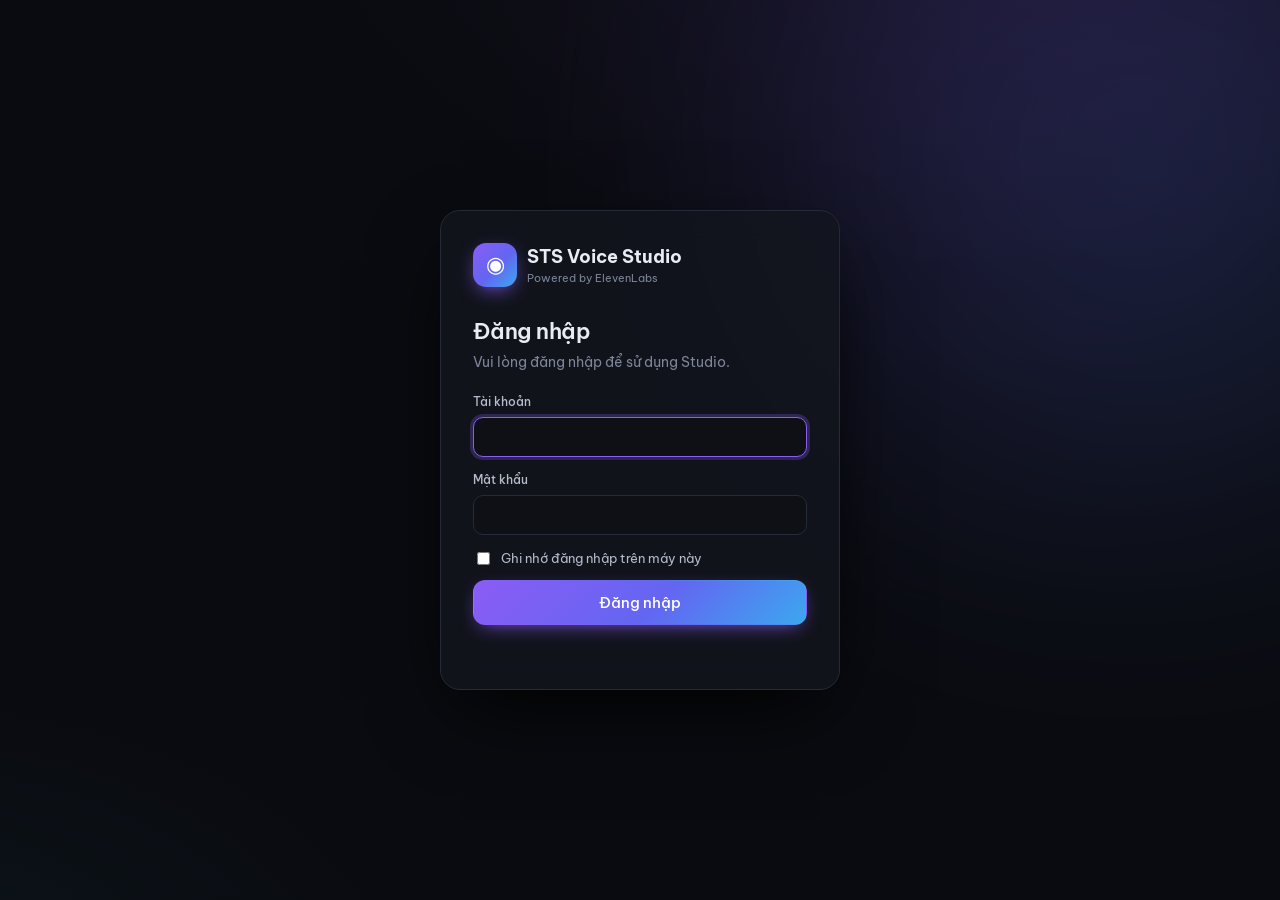
<file: docs/index.html>
<!DOCTYPE html>
<html lang="vi">
<head>
<meta charset="UTF-8">
<meta name="viewport" content="width=device-width, initial-scale=1">
<title>STS Voice Studio</title>
<link rel="preconnect" href="https://fonts.googleapis.com">
<link rel="preconnect" href="https://fonts.gstatic.com" crossorigin>
<link href="https://fonts.googleapis.com/css2?family=Be+Vietnam+Pro:wght@400;500;600;700&display=swap" rel="stylesheet">
<style>body.locked #app{display:none!important}</style>
<link rel="stylesheet" href="style.css?v=7">
</head>
<body class="locked">

<!-- ============ ĐĂNG NHẬP ============ -->
<div id="login">
  <div class="login-glow"></div>
  <form id="loginForm" class="login-card" autocomplete="off">
    <div class="brand brand-lg"><span class="logo">◉</span><div><b>STS Voice Studio</b><small>Powered by ElevenLabs</small></div></div>
    <h2>Đăng nhập</h2>
    <p class="muted">Vui lòng đăng nhập để sử dụng Studio.</p>
    <div class="field">
      <label for="loginUser">Tài khoản</label>
      <input id="loginUser" autocomplete="username" required>
    </div>
    <div class="field">
      <label for="loginPass">Mật khẩu</label>
      <input id="loginPass" type="password" autocomplete="current-password" required>
    </div>
    <label class="check"><input type="checkbox" id="loginRemember"> Ghi nhớ đăng nhập trên máy này</label>
    <button class="primary full lg" type="submit">Đăng nhập</button>
    <p id="loginErr" class="err-text"></p>
  </form>
</div>

<!-- ============ APP ============ -->
<div id="app" class="shell" hidden>
  <aside class="sidebar">
    <div class="brand"><span class="logo">◉</span><div><b>STS Voice Studio</b><small>ElevenLabs</small></div></div>
    <nav>
      <button class="tab active" data-tab="settings"><i>🔑</i><span>API & Giọng<small>Kết nối, thư viện giọng</small></span></button>
      <button class="tab" data-tab="tts"><i>🔊</i><span>Tạo voice<small>Text to Speech</small></span></button>
      <button class="tab" data-tab="clone"><i>🧬</i><span>Clone / Thiết kế<small>Tạo giọng mới</small></span></button>
      <button class="tab" data-tab="script"><i>📝</i><span>Kịch bản<small>Lời thoại & gán giọng</small></span></button>
      <button class="tab" data-tab="generate"><i>📦</i><span>Xuất WAV<small>Tạo hàng loạt</small></span></button>
    </nav>
    <div class="side-foot">
      <div id="connPill" class="pill off"><span class="dot"></span><span class="txt">Chưa kết nối</span></div>
      <button id="logoutBtn" class="ghost sm full">⎋ Đăng xuất</button>
    </div>
  </aside>

  <main>
    <!-- ===== TAB 1: API & GIỌNG ===== -->
    <section id="tab-settings" class="panel active">
      <div class="page-head">
        <h1>API & Giọng</h1>
        <p>Kết nối tài khoản ElevenLabs và quản lý thư viện giọng của bạn.</p>
      </div>

      <div class="card">
        <div class="card-head"><h2>API Key</h2><span class="muted sm-text">Chỉ lưu trong trình duyệt của máy này</span></div>
        <div class="row">
          <div class="input-group grow">
            <input id="apiKey" type="password" placeholder="sk_…" autocomplete="off" spellcheck="false">
            <button id="toggleKey" class="icon-btn" title="Hiện / ẩn">👁</button>
          </div>
          <button id="connectBtn" class="primary">Kết nối</button>
          <button id="clearKeyBtn" class="danger">Xoá API key</button>
        </div>
        <p id="accountInfo" class="info-line">Chưa kết nối.</p>
      </div>

      <div class="card">
        <div class="card-head">
          <h2>Thư viện giọng</h2>
          <div class="row">
            <input id="voiceSearch" class="search" placeholder="🔍 Tìm giọng…">
            <label class="switch"><input type="checkbox" id="onlyCloned" checked><span></span> Chỉ giọng của tôi</label>
            <button id="refreshVoices" class="ghost sm">⟳ Làm mới</button>
          </div>
        </div>
        <div id="voiceList" class="voice-grid"><p class="empty">Kết nối API để tải giọng.</p></div>
      </div>
    </section>

    <!-- ===== TAB 2: TẠO VOICE ===== -->
    <section id="tab-tts" class="panel">
      <div class="page-head">
        <h1>Tạo voice</h1>
        <p>Chuyển văn bản thành giọng nói với đầy đủ tuỳ chỉnh như ElevenLabs.</p>
      </div>
      <div class="tts-layout">
        <div class="col">
          <div class="card editor">
            <textarea id="ttsText" rows="10" placeholder="Nhập nội dung cần đọc…&#10;Model v3 hỗ trợ tag cảm xúc như [whispering], [laughs]…"></textarea>
            <div class="editor-foot">
              <div id="tagBar" class="tag-bar"></div>
              <small id="ttsCount" class="muted nowrap">0 ký tự</small>
            </div>
          </div>
          <div class="gen-bar">
            <button id="ttsGen" class="primary lg">🔊 Tạo giọng nói</button>
            <label class="switch"><input type="checkbox" id="ttsAutoDl"><span></span> Tự động tải về</label>
            <span id="ttsStatus" class="muted"></span>
          </div>
          <div id="ttsResult" class="result hidden"></div>
          <div class="card">
            <div class="card-head"><h2>Lịch sử</h2></div>
            <div id="ttsHistory"><p class="empty">Chưa có bản nào.</p></div>
          </div>
        </div>

        <div class="card settings">
          <div class="card-head"><h2>Cài đặt</h2><button id="ttsReset" class="ghost sm">↺ Mặc định</button></div>
          <div class="field">
            <label>Giọng</label>
            <select id="ttsVoice" hidden></select>
            <div class="vp">
              <button id="vpBtn" class="vp-btn" type="button"><span id="vpName">— chọn giọng —</span><span class="chev">▾</span></button>
              <button id="vpPlay" class="icon-btn vp-play" type="button" title="Nghe thử giọng đang chọn">▶</button>
              <div id="vpPanel" class="vp-panel hidden">
                <input id="vpSearch" class="search" placeholder="🔍 Tìm giọng…" autocomplete="off">
                <div class="seg">
                  <button type="button" class="vp-tab active" data-f="all">Tất cả</button>
                  <button type="button" class="vp-tab" data-f="own">Của tôi</button>
                  <button type="button" class="vp-tab" data-f="premade">Có sẵn</button>
                </div>
                <div id="vpList" class="vp-list"></div>
              </div>
            </div>
            <small class="hint">▶ Nghe thử. Giọng chưa có mẫu sẽ được tạo một câu ngắn.</small>
          </div>
          <div class="field">
            <label>Model</label>
            <select id="ttsModel" class="model-select"></select>
          </div>
          <div class="field">
            <label>Định dạng đầu ra</label>
            <select id="ttsFormat">
              <optgroup label="WAV (PCM không nén)">
                <option value="pcm_48000">WAV 48 kHz</option>
                <option value="pcm_44100" selected>WAV 44.1 kHz</option>
                <option value="pcm_24000">WAV 24 kHz</option>
                <option value="pcm_22050">WAV 22.05 kHz</option>
                <option value="pcm_16000">WAV 16 kHz</option>
              </optgroup>
              <optgroup label="MP3">
                <option value="mp3_44100_192">MP3 44.1 kHz · 192 kbps</option>
                <option value="mp3_44100_128">MP3 44.1 kHz · 128 kbps</option>
                <option value="mp3_44100_96">MP3 44.1 kHz · 96 kbps</option>
                <option value="mp3_44100_64">MP3 44.1 kHz · 64 kbps</option>
                <option value="mp3_22050_32">MP3 22.05 kHz · 32 kbps</option>
              </optgroup>
              <optgroup label="Khác">
                <option value="opus_48000_192">Opus 48 kHz · 192 kbps</option>
                <option value="ulaw_8000">μ-law 8 kHz (điện thoại)</option>
              </optgroup>
            </select>
          </div>
          <div class="divider"></div>
          <div class="vs" data-prefix="t"></div>
          <div class="divider"></div>
          <details class="adv">
            <summary>Nâng cao</summary>
            <div class="field">
              <label>Ngôn ngữ</label>
              <select id="ttsLang">
                <option value="">Tự nhận diện</option>
                <option value="vi">Tiếng Việt (vi)</option>
                <option value="en">English (en)</option>
                <option value="zh">中文 (zh)</option>
                <option value="ja">日本語 (ja)</option>
                <option value="ko">한국어 (ko)</option>
                <option value="fr">Français (fr)</option>
                <option value="de">Deutsch (de)</option>
                <option value="es">Español (es)</option>
                <option value="th">ไทย (th)</option>
                <option value="id">Bahasa Indonesia (id)</option>
              </select>
            </div>
            <div class="field">
              <label>Chuẩn hoá văn bản</label>
              <select id="ttsNorm">
                <option value="auto">Tự động</option>
                <option value="on">Bật</option>
                <option value="off">Tắt</option>
              </select>
            </div>
            <div class="field">
              <label>Seed</label>
              <input id="ttsSeed" type="number" min="0" max="4294967295" placeholder="Ngẫu nhiên">
            </div>
          </details>
        </div>
      </div>
    </section>

    <!-- ===== TAB 3: CLONE / DESIGN ===== -->
    <section id="tab-clone" class="panel">
      <div class="page-head">
        <h1>Clone / Thiết kế giọng</h1>
        <p>Giọng tạo xong được tự lưu vào tài khoản và xuất hiện ở mọi nơi trong Studio.</p>
      </div>
      <div class="grid2 top">
        <div class="card">
          <div class="card-head"><h2>🧬 Clone giọng</h2><span class="badge">Instant Voice Cloning</span></div>
          <p class="muted">Tải lên mẫu âm thanh sạch, tổng khoảng 1–3 phút (MP3 / WAV / M4A).</p>
          <div class="field"><label>Tên giọng *</label><input id="cloneName" placeholder="VD: VINH HOA - bé gái"></div>
          <div class="field"><label>Mô tả</label><textarea id="cloneDesc" rows="2" placeholder="Trẻ con mà bề trên, rõ chữ, hơi kiêu…"></textarea></div>
          <div class="field">
            <label>File mẫu *</label>
            <div id="dropZone" class="drop">
              <div class="drop-ic">⬆</div>
              <div><b>Kéo thả file audio vào đây</b><br><span class="muted">hoặc bấm để chọn file</span></div>
              <input id="cloneFiles" type="file" accept="audio/*,video/*" multiple hidden>
            </div>
            <ul id="cloneFileList" class="file-list"></ul>
          </div>
          <label class="switch"><input type="checkbox" id="cloneDenoise"><span></span> Lọc tiếng ồn nền</label>
          <div class="actions">
            <button id="cloneBtn" class="primary">🧬 Tạo giọng clone</button>
            <span id="cloneStatus" class="muted"></span>
          </div>
        </div>

        <div class="card">
          <div class="card-head"><h2>🎨 Thiết kế giọng</h2><span class="badge">Voice Design</span></div>
          <p class="muted">Mô tả giọng bằng chữ. App <b>tự lưu bản 1</b>; muốn dùng bản khác thì bấm “Dùng bản này”.</p>
          <div class="field"><label>Tên giọng *</label><input id="designName" placeholder="VD: VINH HOA - thiết kế"></div>
          <div class="field"><label>Mô tả giọng * <span class="muted">(≥ 20 ký tự)</span></label>
            <textarea id="designDesc" rows="3" placeholder="Một bé gái khoảng 8 tuổi, giọng trong trẻo nhưng kiêu kỳ, nói chậm rãi, có chút bí ẩn."></textarea></div>
          <div class="grid2">
            <div class="field"><label>Model</label>
              <select id="designModel">
                <option value="eleven_multilingual_ttv_v2">Multilingual TTV v2</option>
                <option value="eleven_ttv_v3">TTV v3</option>
              </select></div>
            <div class="field"><label>Độ to <b id="designLoudV" class="val">0.5</b></label>
              <input type="range" id="designLoud" min="-1" max="1" step="0.1" value="0.5"></div>
          </div>
          <div class="field"><label>Câu đọc thử <span class="muted">(100–1000 ký tự)</span></label>
            <textarea id="designText" rows="2" placeholder="Để trống nếu bật 'Tự tạo câu đọc thử'."></textarea></div>
          <label class="switch"><input type="checkbox" id="designAuto" checked><span></span> Tự tạo câu đọc thử</label>
          <div class="actions">
            <button id="designBtn" class="primary">🎨 Tạo & tự lưu giọng</button>
            <span id="designStatus" class="muted"></span>
          </div>
          <div id="designPreviews" class="voice-grid sm-grid"></div>
        </div>
      </div>
    </section>

    <!-- ===== TAB 4: KỊCH BẢN ===== -->
    <section id="tab-script" class="panel">
      <div class="page-head">
        <h1>Kịch bản & Gán giọng</h1>
        <p>Tải file kịch bản, chỉnh sửa lời thoại và gán giọng cho từng nhân vật.</p>
      </div>

      <div class="card">
        <div class="card-head"><h2>Nguồn kịch bản</h2><span id="scriptInfo" class="badge ok-badge"></span></div>
        <div class="row">
          <label class="file-btn primary"><input id="scriptFile" type="file" accept=".xlsx,.csv,.txt,.tsv" hidden>📄 Tải file kịch bản</label>
          <button id="newScript" class="ghost">＋ Kịch bản trống</button>
          <button id="clearScript" class="ghost danger-text">🗑 Xoá kịch bản</button>
          <div class="field inline grow-0">
            <label>Tên tập mặc định</label>
            <input id="defaultEp" placeholder="VD: Tập 2" style="width:140px">
          </div>
        </div>
        <p class="hint">Hỗ trợ <b>.xlsx</b> (tự nhận diện cột STT, Cảnh, Nhân vật, Lời thoại, Lời thoại có tag), <b>.csv</b>, <b>.txt</b> dạng <code>TÊN: lời thoại</code>.</p>
        <div id="columnMap" class="col-map hidden"></div>
      </div>

      <div class="card">
        <div class="card-head">
          <h2>Nhân vật & giọng</h2>
          <button id="autoMatch" class="ghost sm">✨ Tự ghép theo tên</button>
        </div>
        <div id="charList"><p class="empty">Chưa có nhân vật.</p></div>
        <div class="row add-row">
          <input id="newCharName" placeholder="Tên nhân vật mới…" style="max-width:280px">
          <button id="addChar" class="ghost">＋ Thêm nhân vật</button>
          <span class="hint">“(V.O.)”, “(O.S.)” được bỏ qua. Câu nhiều người (“LINH + MARC”) dùng giọng người đầu tiên nếu không gán riêng.</span>
        </div>
      </div>

      <div class="card">
        <div class="card-head">
          <h2>Lời thoại <span id="lineCount" class="muted"></span></h2>
          <div class="row">
            <button id="addLine" class="ghost sm">＋ Thêm dòng</button>
            <button id="delSelected" class="danger sm">🗑 Xoá đã chọn</button>
          </div>
        </div>
        <div class="table-wrap tall"><table id="linesTable" class="edit"></table></div>
        <datalist id="charDatalist"></datalist>
      </div>
    </section>

    <!-- ===== TAB 5: XUẤT ===== -->
    <section id="tab-generate" class="panel">
      <div class="page-head">
        <h1>Xuất WAV hàng loạt</h1>
        <p>Tạo toàn bộ lời thoại thành file WAV chất lượng cao vào thư mục bạn chọn.</p>
      </div>

      <div class="grid2 top">
        <div class="card">
          <div class="card-head"><h2>📁 Đầu ra</h2></div>
          <div class="field">
            <label>Thư mục xuất</label>
            <div class="input-group">
              <input id="outFolder" readonly placeholder="Chưa chọn thư mục">
              <button id="pickFolder" class="primary">Chọn…</button>
            </div>
            <small id="fsHint" class="hint"></small>
          </div>
          <div class="field">
            <label>Thư mục con</label>
            <select id="subMode">
              <option value="none">Không — chung 1 thư mục</option>
              <option value="ep">Theo tập</option>
              <option value="ep/scene">Theo tập › cảnh</option>
              <option value="ep/char">Theo tập › nhân vật</option>
              <option value="char">Theo nhân vật</option>
              <option value="scene">Theo cảnh</option>
            </select>
          </div>
          <div class="field">
            <label>Mẫu tên file</label>
            <input id="namePattern" value="{stt}_{scene}_{char}">
            <small class="hint">Biến: <code>{ep}</code> <code>{stt}</code> <code>{scene}</code> <code>{char}</code> <code>{text}</code></small>
          </div>
          <div class="grid2">
            <div class="field"><label>Chỉ xuất tập</label><select id="epFilter"><option value="">Tất cả</option></select></div>
            <div class="field"><label>Song song</label>
              <select id="concurrency"><option>1</option><option selected>2</option><option>3</option><option>4</option><option>5</option></select></div>
          </div>
        </div>

        <div class="card">
          <div class="card-head"><h2>🎛 Giọng đọc</h2></div>
          <div class="grid2">
            <div class="field"><label>Model</label><select id="modelSelect" class="model-select"></select></div>
            <div class="field"><label>Chất lượng WAV</label>
              <select id="formatSelect">
                <option value="pcm_48000">48 kHz / 16-bit (cao nhất)</option>
                <option value="pcm_44100" selected>44.1 kHz / 16-bit</option>
                <option value="pcm_24000">24 kHz / 16-bit</option>
              </select></div>
          </div>
          <div class="field"><label>Ngôn ngữ</label>
            <select id="genLang">
              <option value="">Tự nhận diện</option>
              <option value="vi">Tiếng Việt (vi)</option>
              <option value="en">English (en)</option>
            </select></div>
          <label class="switch"><input type="checkbox" id="useTagged" checked><span></span> Dùng lời thoại có tag cảm xúc</label>
          <label class="switch"><input type="checkbox" id="skipExisting" checked><span></span> Bỏ qua file đã tồn tại</label>
          <div class="divider"></div>
          <div class="vs" data-prefix="g"></div>
        </div>
      </div>

      <div class="card">
        <div class="card-head">
          <h2>Tiến trình</h2>
          <div class="row">
            <button id="startGen" class="primary">▶ Tạo toàn bộ</button>
            <button id="stopGen" class="danger" disabled>■ Dừng</button>
          </div>
        </div>
        <div class="progress"><div id="progBar"></div></div>
        <p id="progText" class="muted">Sẵn sàng.</p>
        <div class="table-wrap tall"><table id="genTable"></table></div>
      </div>
    </section>
  </main>
</div>

<div id="toast"></div>
<script src="app.js?v=7"></script>
</body>
</html>
</file>
<file: docs/style.css>
/* =========================================================
   STS Voice Studio – Design system
   ========================================================= */
:root{
  --bg:#0a0b10; --bg2:#0e1016;
  --surface:#13161e; --surface2:#191d27; --surface3:#202533;
  --line:#242a38; --line2:#2f3647;
  --txt:#e9ecf3; --txt2:#b4bbcc; --mut:#7d8599;
  --pri:#8b5cf6; --pri2:#6366f1; --acc:#22d3ee;
  --grad:linear-gradient(135deg,#8b5cf6 0%,#6366f1 55%,#22d3ee 130%);
  --ok:#34d399; --err:#f87171; --warn:#fbbf24;
  --r:14px; --r-sm:10px;
  --shadow:0 1px 0 #ffffff08 inset,0 10px 30px -12px #000c;
  --ring:0 0 0 3px #8b5cf640;
}
*{box-sizing:border-box}
html,body{height:100%}
body{margin:0;font-family:"Be Vietnam Pro",-apple-system,BlinkMacSystemFont,"Segoe UI",Roboto,sans-serif;
  background:radial-gradient(1200px 600px at 80% -10%,#8b5cf614,transparent 60%),radial-gradient(900px 500px at -10% 110%,#22d3ee0d,transparent 60%),var(--bg);
  color:var(--txt);font-size:14px;line-height:1.5;-webkit-font-smoothing:antialiased}
::selection{background:#8b5cf655}
::-webkit-scrollbar{width:10px;height:10px}
::-webkit-scrollbar-thumb{background:#2a3040;border-radius:10px;border:2px solid transparent;background-clip:padding-box}
::-webkit-scrollbar-thumb:hover{background:#3a4258;background-clip:padding-box;border:2px solid transparent}
h1,h2,h3{margin:0;font-weight:600;letter-spacing:-.01em}
h2{font-size:15px}
code{background:var(--surface3);padding:1px 6px;border-radius:6px;font-size:12px;color:#c4b5fd}
.muted{color:var(--mut)}
.hidden{display:none!important}
.nowrap{white-space:nowrap}
.sm-text{font-size:12px}

/* ---------- Login ---------- */
body.locked #app{display:none}
body:not(.locked) #login{display:none}
#login{min-height:100vh;display:flex;align-items:center;justify-content:center;padding:24px;position:relative;overflow:hidden}
.login-glow{position:absolute;width:640px;height:640px;border-radius:50%;background:var(--grad);filter:blur(140px);opacity:.22;top:-180px;right:-160px;pointer-events:none}
.login-card{position:relative;width:100%;max-width:400px;background:#13161ecc;backdrop-filter:blur(16px);border:1px solid var(--line);border-radius:20px;padding:32px;box-shadow:0 30px 80px -20px #000}
.login-card h2{font-size:22px;margin:28px 0 4px}
.login-card .muted{margin:0 0 20px}
.err-text{color:var(--err);min-height:20px;margin:12px 0 0;font-size:13px;text-align:center}

/* ---------- Brand ---------- */
.brand{display:flex;align-items:center;gap:10px}
.brand b{display:block;font-size:15px;font-weight:700}
.brand small{display:block;color:var(--mut);font-size:11px}
.logo{width:36px;height:36px;border-radius:11px;background:var(--grad);display:grid;place-items:center;color:#fff;font-size:18px;box-shadow:0 6px 20px -6px #8b5cf6}
.brand-lg .logo{width:44px;height:44px;font-size:22px;border-radius:13px}
.brand-lg b{font-size:18px}

/* ---------- Shell ---------- */
.shell{display:grid;grid-template-columns:260px 1fr;min-height:100vh}
.sidebar{position:sticky;top:0;height:100vh;display:flex;flex-direction:column;gap:24px;padding:22px 16px;background:#0d0f15e6;border-right:1px solid var(--line)}
.sidebar nav{display:flex;flex-direction:column;gap:4px;flex:1}
.tab{display:flex;align-items:center;justify-content:flex-start;gap:12px;width:100%;text-align:left;background:transparent;border:1px solid transparent;color:var(--txt2);padding:10px 12px;border-radius:12px;cursor:pointer;transition:.15s}
.tab i{font-style:normal;width:34px;height:34px;display:grid;place-items:center;border-radius:10px;background:var(--surface2);font-size:16px;flex-shrink:0;transition:.15s}
.tab span{display:flex;flex-direction:column;font-weight:500;font-size:14px}
.tab small{font-size:11px;color:var(--mut);font-weight:400}
.tab:hover{background:var(--surface);color:var(--txt)}
.tab.active{background:var(--surface2);border-color:var(--line2);color:var(--txt)}
.tab.active i{background:var(--grad);box-shadow:0 6px 16px -6px #8b5cf6}
.side-foot{display:flex;flex-direction:column;gap:10px}
main{padding:32px 40px 60px;max-width:1320px;width:100%}
.page-head{margin-bottom:22px}
.page-head h1{font-size:26px;font-weight:700}
.page-head p{margin:6px 0 0;color:var(--mut)}
.panel{display:none;animation:fade .25s ease}
.panel.active{display:block}
@keyframes fade{from{opacity:0;transform:translateY(6px)}to{opacity:1;transform:none}}

@media(max-width:960px){
  .shell{grid-template-columns:1fr}
  .sidebar{position:sticky;z-index:30;height:auto;flex-direction:row;align-items:center;flex-wrap:wrap;gap:10px;padding:10px 14px}
  .sidebar nav{flex-direction:row;overflow-x:auto;flex:1 1 100%;order:3}
  .tab{width:auto;padding:6px 10px}
  .tab small,.brand small{display:none}
  .tab i{width:28px;height:28px}
  .side-foot{flex-direction:row;margin-left:auto}
  main{padding:20px 16px 50px}
}

/* ---------- Status pill ---------- */
.pill{display:flex;align-items:center;gap:8px;padding:8px 12px;border-radius:999px;background:var(--surface);border:1px solid var(--line);font-size:12px;color:var(--txt2);overflow:hidden}
.pill .txt{white-space:nowrap;overflow:hidden;text-overflow:ellipsis}
.pill .dot{width:8px;height:8px;border-radius:50%;background:var(--mut);flex-shrink:0}
.pill.on .dot{background:var(--ok);box-shadow:0 0 0 4px #34d39926}
.pill.busy .dot{background:var(--warn);animation:pulse 1s infinite}
.pill.err .dot{background:var(--err)}
@keyframes pulse{50%{opacity:.3}}

/* ---------- Cards ---------- */
.card{background:linear-gradient(180deg,var(--surface),#12141b);border:1px solid var(--line);border-radius:var(--r);padding:20px 22px;margin-bottom:18px;box-shadow:var(--shadow)}
.card-head{display:flex;align-items:center;justify-content:space-between;gap:12px;flex-wrap:wrap;margin-bottom:14px}
.card > p.muted{margin:-6px 0 14px}
.grid2{display:grid;grid-template-columns:1fr 1fr;gap:18px}
.grid2.top{align-items:start}
.grid2 > .card{margin-bottom:18px}
@media(max-width:1000px){.grid2{grid-template-columns:1fr}}
.row{display:flex;gap:10px;align-items:center;flex-wrap:wrap}
.between{justify-content:space-between}
.grow{flex:1;min-width:220px}
.divider{height:1px;background:var(--line);margin:18px 0}
.empty{color:var(--mut);text-align:center;padding:28px 10px;margin:0;border:1px dashed var(--line2);border-radius:var(--r-sm)}
.actions{display:flex;align-items:center;gap:12px;flex-wrap:wrap;margin-top:16px}
.info-line{margin:14px 0 0;padding:10px 14px;background:var(--bg2);border:1px solid var(--line);border-radius:var(--r-sm);color:var(--txt2);font-size:13px}
.hint{display:block;color:var(--mut);font-size:12px;margin-top:6px}
.add-row{margin-top:14px;padding-top:14px;border-top:1px solid var(--line)}

/* ---------- Form ---------- */
.field{margin-bottom:14px}
.field > label, label:not(.check):not(.switch):not(.file-btn){display:block;margin:0 0 6px;color:var(--txt2);font-size:12px;font-weight:500}
.field.inline{margin:0 0 0 auto;display:flex;align-items:center;gap:10px}
.field.inline label{margin:0 !important;white-space:nowrap}
.tab:hover i{background:var(--surface3)}
.tab.active:hover i{background:var(--grad)}
.voice .meta .badge{text-transform:capitalize}
input,select,textarea{background:var(--bg2);border:1px solid var(--line);color:var(--txt);border-radius:var(--r-sm);padding:10px 12px;font-size:13.5px;width:100%;font-family:inherit;transition:border-color .15s,box-shadow .15s;outline:none}
input:hover,select:hover,textarea:hover{border-color:var(--line2)}
input:focus,select:focus,textarea:focus{border-color:var(--pri);box-shadow:var(--ring)}
input::placeholder,textarea::placeholder{color:#5c6378}
input:disabled,textarea:disabled{opacity:.5}
textarea{resize:vertical;line-height:1.55}
select{appearance:none;background-image:url("data:image/svg+xml,%3Csvg xmlns='http://www.w3.org/2000/svg' width='12' height='12' viewBox='0 0 24 24' fill='none' stroke='%237d8599' stroke-width='2.5'%3E%3Cpath d='m6 9 6 6 6-6'/%3E%3C/svg%3E");background-repeat:no-repeat;background-position:right 12px center;padding-right:34px;cursor:pointer}
optgroup{background:var(--surface2);color:var(--mut)}
option{background:var(--surface2);color:var(--txt)}
.row input:not([type=checkbox]):not([type=file]),.row select{width:auto;flex:1}
.search{max-width:220px}
.input-group{display:flex;gap:0;align-items:stretch}
.input-group input{border-top-right-radius:0;border-bottom-right-radius:0;flex:1}
.input-group > button{border-top-left-radius:0;border-bottom-left-radius:0;margin-left:-1px}
input[type=checkbox]{width:auto;accent-color:var(--pri)}
label.check{display:flex;align-items:center;gap:8px;color:var(--txt2);font-size:13px;margin:12px 0;cursor:pointer}

/* switch */
label.switch{display:flex;align-items:center;gap:10px;font-size:13px;color:var(--txt2);cursor:pointer;margin:10px 0;user-select:none}
label.switch input{position:absolute;opacity:0;pointer-events:none}
label.switch span{position:relative;width:36px;height:20px;border-radius:999px;background:var(--surface3);border:1px solid var(--line2);transition:.2s;flex-shrink:0}
label.switch span::after{content:"";position:absolute;top:2px;left:2px;width:14px;height:14px;border-radius:50%;background:#9aa2b5;transition:.2s}
label.switch input:checked + span{background:var(--pri);border-color:var(--pri)}
label.switch input:checked + span::after{left:18px;background:#fff}
label.switch input:focus-visible + span{box-shadow:var(--ring)}

/* range */
input[type=range]{-webkit-appearance:none;appearance:none;padding:0;height:6px;border:none;border-radius:999px;background:var(--surface3);box-shadow:none;margin:8px 0 4px}
input[type=range]::-webkit-slider-thumb{-webkit-appearance:none;width:18px;height:18px;border-radius:50%;background:#fff;border:4px solid var(--pri);cursor:pointer;box-shadow:0 2px 8px #0008;transition:transform .1s}
input[type=range]::-webkit-slider-thumb:hover{transform:scale(1.15)}
input[type=range]::-moz-range-thumb{width:12px;height:12px;border-radius:50%;background:#fff;border:4px solid var(--pri);cursor:pointer}
input[type=range]:focus{box-shadow:none}
.val{float:right;font-weight:600;color:var(--txt);background:var(--surface3);padding:0 8px;border-radius:6px;font-size:11.5px}
.range-ends{display:flex;justify-content:space-between;font-size:11px;color:var(--mut)}

/* ---------- Buttons ---------- */
button,.file-btn{display:inline-flex;align-items:center;justify-content:center;gap:6px;border:1px solid var(--line2);background:var(--surface2);color:var(--txt);padding:9px 16px;border-radius:var(--r-sm);cursor:pointer;font-size:13.5px;font-weight:500;font-family:inherit;white-space:nowrap;transition:background .15s,border-color .15s,transform .05s,box-shadow .15s,filter .15s}
button:hover,.file-btn:hover{background:var(--surface3);border-color:#3a4258}
button:active{transform:translateY(1px)}
button:focus-visible{outline:none;box-shadow:var(--ring)}
button:disabled{opacity:.45;cursor:not-allowed;transform:none}
.primary{background:var(--grad);border-color:transparent;color:#fff;box-shadow:0 6px 20px -8px #8b5cf6}
.primary:hover{background:var(--grad);filter:brightness(1.12);border-color:transparent}
.danger{background:#f871711a;border-color:#f8717155;color:#fca5a5}
.danger:hover{background:#f8717130;border-color:var(--err)}
.danger-text{color:#fca5a5}
.ghost{background:transparent}
.sm,.small{padding:6px 11px;font-size:12.5px;border-radius:8px}
.lg,.big{padding:12px 22px;font-size:15px;border-radius:12px}
.full{width:100%}
.icon-btn{padding:0 12px;min-width:42px}
.file-btn{position:relative}

/* ---------- Badges ---------- */
.badge{display:inline-flex;align-items:center;font-size:11px;font-weight:500;padding:3px 9px;border-radius:999px;background:#8b5cf61f;color:#c4b5fd;border:1px solid #8b5cf633;margin-right:4px}
.ok-badge{background:#34d3991a;color:var(--ok);border-color:#34d39933}
.badge:empty{display:none}

/* ---------- Voice cards ---------- */
.voice-grid{display:grid;grid-template-columns:repeat(auto-fill,minmax(270px,1fr));gap:12px}
.voice-grid > .empty, .voice-grid > p{grid-column:1/-1}
.sm-grid{grid-template-columns:repeat(auto-fill,minmax(210px,1fr));margin-top:16px}
.voice{border:1px solid var(--line);border-radius:12px;padding:14px;background:var(--bg2);transition:.15s;display:flex;flex-direction:column;gap:6px}
.voice:hover{border-color:var(--line2);transform:translateY(-1px)}
.voice b{font-size:14px;font-weight:600}
.voice .meta{font-size:11px;color:var(--mut);word-break:break-all;display:flex;align-items:center;gap:6px;flex-wrap:wrap}
.voice .row{margin-top:4px !important;gap:6px}
.voice input{margin-top:4px}
audio{width:100%;height:36px;border-radius:999px;color-scheme:dark}

/* ---------- Drop zone ---------- */
.drop{display:flex;align-items:center;gap:16px;border:1.5px dashed var(--line2);border-radius:12px;padding:20px;color:var(--txt2);cursor:pointer;transition:.15s;background:var(--bg2)}
.drop:hover,.drop.over{border-color:var(--pri);background:#8b5cf60d}
.drop-ic{width:44px;height:44px;border-radius:12px;background:var(--surface3);display:grid;place-items:center;font-size:18px;flex-shrink:0}
.file-list{list-style:none;padding:0;margin:10px 0 0;display:flex;flex-direction:column;gap:6px}
.file-list li{display:flex;justify-content:space-between;align-items:center;padding:8px 12px;background:var(--surface2);border-radius:8px;font-size:12.5px;color:var(--txt2)}
.file-list a{color:var(--err);text-decoration:none;padding:0 6px}

/* ---------- TTS ---------- */
.tts-layout{display:grid;grid-template-columns:minmax(0,1fr) 360px;gap:18px;align-items:start}
.tts-layout .col{display:flex;flex-direction:column;min-width:0}
@media(max-width:1100px){.tts-layout{grid-template-columns:1fr}}
.settings{position:sticky;top:20px}
.editor{padding:0;overflow:hidden}
.editor textarea{border:none;border-radius:0;background:transparent;padding:20px 22px;font-size:15.5px;min-height:240px;box-shadow:none}
.editor textarea:focus{box-shadow:none}
.editor-foot{display:flex;justify-content:space-between;align-items:center;gap:12px;padding:10px 14px;border-top:1px solid var(--line);background:#0f1117}
.tag-bar{display:flex;gap:5px;flex-wrap:wrap}
.tag-bar button{padding:3px 9px;font-size:11.5px;border-radius:999px;background:var(--surface2);border-color:var(--line);color:var(--txt2)}
.tag-bar button:hover{color:#fff;border-color:var(--pri)}
.gen-bar{display:flex;align-items:center;gap:16px;flex-wrap:wrap;margin:-4px 0 18px}
.gen-bar .switch{margin:0}
.result{border:1px solid #8b5cf666;border-radius:var(--r);padding:18px;margin-bottom:18px;background:linear-gradient(135deg,#8b5cf61a,#22d3ee0d);box-shadow:0 10px 40px -20px #8b5cf6;animation:fade .3s ease}
.result .meta{font-size:12.5px}
.result .row{margin-top:12px}
.hist{border:1px solid var(--line);border-radius:12px;padding:12px 14px;margin-bottom:10px;background:var(--bg2)}
.hist .meta{font-size:11.5px;color:var(--mut);margin-bottom:6px}
.hist .txt{font-size:13px;color:var(--txt2);margin-bottom:8px;white-space:pre-wrap;max-height:64px;overflow:auto}
.hist .row{margin-top:8px !important;gap:6px}
details.adv summary{cursor:pointer;color:var(--txt2);font-weight:500;font-size:13px;list-style:none;display:flex;align-items:center;gap:6px;margin-bottom:12px}
details.adv summary::before{content:"▸";transition:.15s}
details.adv[open] summary::before{transform:rotate(90deg)}
details.adv summary::-webkit-details-marker{display:none}

/* voice picker */
.vp{position:relative;display:flex;gap:6px}
.vp-btn{flex:1;justify-content:space-between;background:var(--bg2);border-color:var(--line);font-weight:500;overflow:hidden;padding:10px 12px}
.vp-btn span:first-child{overflow:hidden;text-overflow:ellipsis}
.vp-btn .chev{color:var(--mut)}
.vp-play{font-size:13px}
.vp-panel{position:absolute;top:calc(100% + 6px);left:0;right:0;z-index:40;background:var(--surface2);border:1px solid var(--line2);border-radius:14px;padding:10px;box-shadow:0 24px 60px -10px #000;animation:fade .15s}
.vp-panel .search{max-width:none}
.seg{display:flex;gap:2px;background:var(--bg2);padding:3px;border-radius:10px;margin:8px 0}
.seg button{flex:1;padding:5px 8px;font-size:12px;background:transparent;border:none;border-radius:8px;color:var(--mut)}
.seg button.active{background:var(--surface3);color:var(--txt);box-shadow:0 1px 3px #0006}
.vp-list{max-height:340px;overflow:auto;margin:0 -4px;padding:0 4px}
.vp-item{display:flex;align-items:center;gap:10px;padding:8px;border-radius:10px;cursor:pointer;transition:.1s}
.vp-item:hover{background:var(--surface3)}
.vp-item.sel{background:#8b5cf622}
.vp-item .pbtn{width:32px;height:32px;padding:0;border-radius:50%;flex-shrink:0;font-size:11px;background:var(--surface3)}
.vp-item .pbtn.playing,button.playing{background:var(--grad);border-color:transparent;color:#fff}
.vp-item .info{flex:1;min-width:0}
.vp-item .info b{display:block;font-weight:500;font-size:13.5px;overflow:hidden;text-overflow:ellipsis;white-space:nowrap}
.vp-item .info small{color:var(--mut);font-size:11px}

/* ---------- Script ---------- */
.col-map{display:grid;grid-template-columns:repeat(auto-fill,minmax(170px,1fr));gap:12px;margin-top:16px;padding:16px;background:var(--bg2);border:1px solid var(--line);border-radius:12px}
.col-map label{margin-bottom:4px!important}
.char-row{display:grid;grid-template-columns:minmax(160px,240px) 1fr 80px auto auto;gap:12px;align-items:center;padding:10px 12px;border:1px solid var(--line);border-radius:12px;margin-bottom:8px;background:var(--bg2);transition:.15s}
.char-row:hover{border-color:var(--line2)}
.char-row .name{font-weight:600;display:flex;flex-direction:column}
.char-row .cnt{color:var(--mut);font-size:12px;font-weight:400}
.char-row button[data-delchar]{color:#fca5a5}
@media(max-width:800px){.char-row{grid-template-columns:1fr 1fr}}

/* ---------- Tables ---------- */
.table-wrap{max-height:440px;overflow:auto;border:1px solid var(--line);border-radius:12px;background:var(--bg2)}
.table-wrap.tall{max-height:600px}
table{width:100%;border-collapse:separate;border-spacing:0;font-size:12.5px}
th,td{padding:9px 12px;border-bottom:1px solid var(--line);text-align:left;vertical-align:top}
th{position:sticky;top:0;z-index:1;background:var(--surface2);color:var(--mut);font-weight:500;font-size:11.5px;text-transform:uppercase;letter-spacing:.04em}
tr:last-child td{border-bottom:none}
tbody tr:hover td, tr:hover td{background:#ffffff04}
td.st{white-space:nowrap;max-width:320px;overflow:hidden;text-overflow:ellipsis}
td.st-ok{color:var(--ok)} td.st-err{color:var(--err)} td.st-run{color:var(--warn)}
table.edit td{padding:4px 6px;vertical-align:middle}
table.edit input,table.edit textarea{padding:6px 8px;font-size:12.5px;border-color:transparent;background:transparent;border-radius:8px}
table.edit input:hover,table.edit textarea:hover{border-color:var(--line)}
table.edit input:focus,table.edit textarea:focus{border-color:var(--pri);background:var(--surface);box-shadow:var(--ring)}
table.edit textarea{resize:vertical;min-height:34px}
table.edit td.act{white-space:nowrap;opacity:.5;transition:.15s}
table.edit tr:hover td.act{opacity:1}
table.edit td.act button{padding:4px 8px;font-size:12px;border-color:transparent}
table.edit td.act button:hover{border-color:var(--line2)}
table.edit tr.sel td{background:#8b5cf614}

/* ---------- Progress ---------- */
.progress{height:10px;background:var(--bg2);border:1px solid var(--line);border-radius:999px;overflow:hidden;margin-bottom:10px}
#progBar{height:100%;width:0;background:var(--grad);border-radius:999px;transition:width .35s ease;position:relative;overflow:hidden}
#progBar::after{content:"";position:absolute;inset:0;background:linear-gradient(90deg,transparent,#ffffff40,transparent);animation:shine 1.6s infinite}
@keyframes shine{from{transform:translateX(-100%)}to{transform:translateX(100%)}}

/* ---------- Toast ---------- */
#toast{position:fixed;bottom:24px;right:24px;display:flex;flex-direction:column;gap:10px;z-index:99}
.t{display:flex;gap:10px;align-items:flex-start;background:var(--surface2);border:1px solid var(--line2);border-left:3px solid var(--pri);padding:12px 16px;border-radius:12px;max-width:420px;box-shadow:0 16px 40px -10px #000;font-size:13px;animation:slide .25s ease}
.t::before{content:"ℹ";color:var(--pri);font-weight:700}
.t.ok{border-left-color:var(--ok)} .t.ok::before{content:"✓";color:var(--ok)}
.t.err{border-left-color:var(--err)} .t.err::before{content:"!";color:var(--err)}
@keyframes slide{from{opacity:0;transform:translateX(20px)}to{opacity:1;transform:none}}

/* refinements */
table.edit textarea{field-sizing:content;min-height:34px;max-height:160px;resize:none}
#charList{display:grid;grid-template-columns:repeat(auto-fill,minmax(460px,1fr));gap:8px}
#charList .char-row{margin-bottom:0}
#charList > .empty{grid-column:1/-1}
@media(max-width:700px){#charList{grid-template-columns:1fr}}
#charList .char-row{grid-template-columns:170px minmax(150px,1fr) 62px auto auto;gap:10px}
#charList .char-row .cnt{white-space:nowrap}
#charList .char-row .name{min-width:0;overflow-wrap:anywhere}
</file>
